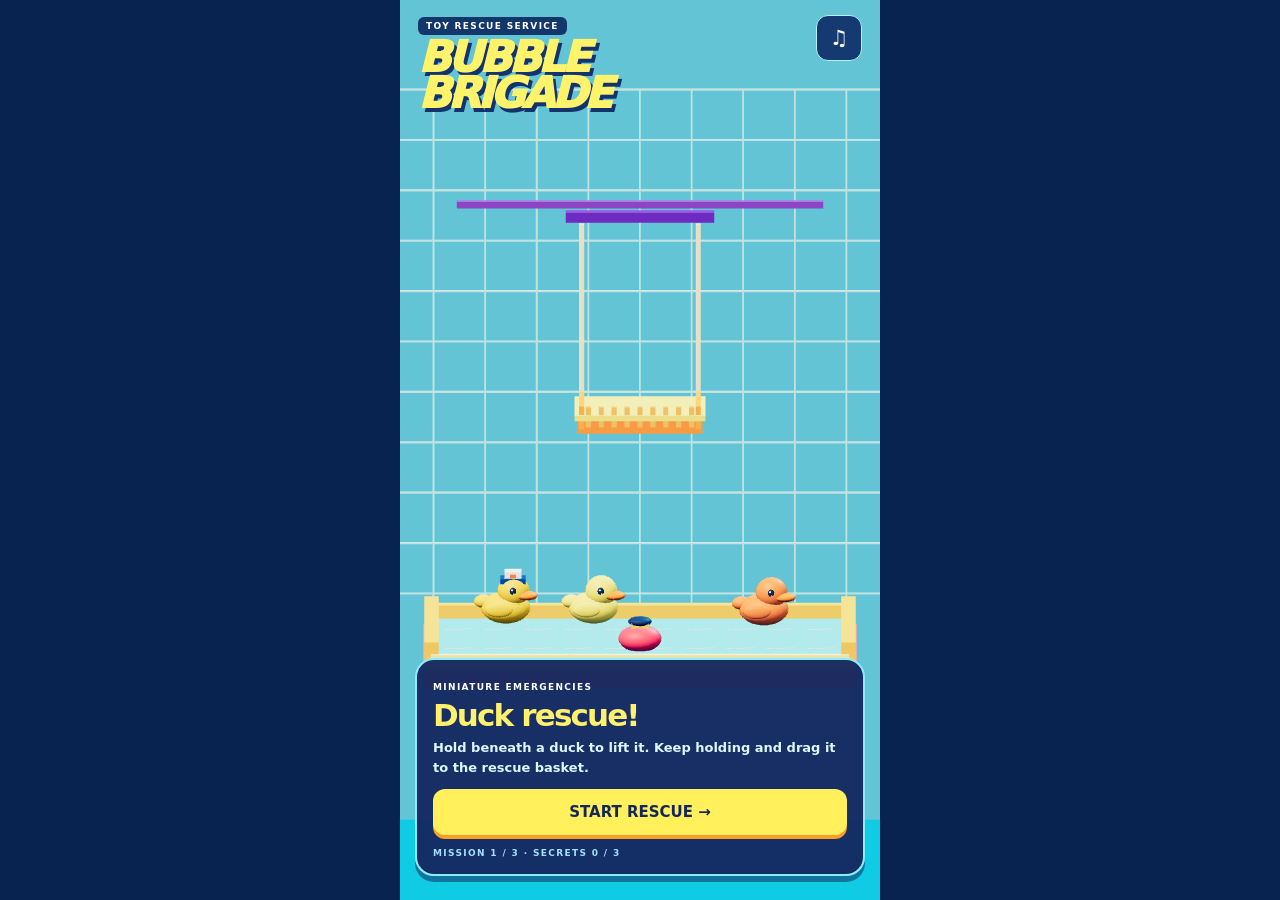
<file: index-source.html>
<!doctype html><html lang="en"><head><meta charset="utf-8"><meta name="viewport" content="width=device-width,initial-scale=1,viewport-fit=cover"><meta name="theme-color" content="#13c9e4"><title>Bubble Brigade</title><link rel="stylesheet" href="style.css"></head>
<body><main><canvas aria-label="3D rubber duck rescue pool"></canvas><header><div><small>TOY RESCUE SERVICE</small><h1>BUBBLE<br>BRIGADE</h1></div><button id="sound" aria-label="Toggle sound" aria-pressed="true">♫</button></header>
<div id="hud" hidden><b id="area"></b><b id="count"></b></div><div id="toast" role="status"></div>
<div id="panel"><small id="eyebrow">MINIATURE EMERGENCIES</small><h2 id="title">Duck rescue!</h2><p id="detail">Hold beneath a duck to lift it. Keep holding and drag it to the rescue basket.</p><button id="go">START RESCUE →</button><small id="progress"></small></div>
<div id="tip" hidden>HOLD UNDER A DUCK · DRAG TO THE BASKET</div>
<button id="skip" hidden>Skip scene</button><div id="social" hidden></div>
</main><script src="vendor/three.min.js"></script><script type="module" src="game.mjs"></script></body></html>
</file>
<file: style.css>
*{box-sizing:border-box}html,body{margin:0;height:100%;background:#092351;color:white;font:700 15px system-ui}main{position:relative;width:min(100%,480px);height:100dvh;margin:auto;overflow:hidden;background:#15cfea;touch-action:none}canvas{display:block;width:100%;height:100%;touch-action:none}header{position:absolute;top:max(15px,env(safe-area-inset-top));left:18px;right:18px;display:flex;justify-content:space-between;align-items:flex-start;pointer-events:none}h1{font:1000 italic clamp(31px,8vw,43px)/.84 system-ui;margin:6px 0;color:#fff36c;text-shadow:3px 4px #14336d;letter-spacing:-.08em}small{font-size:9px;letter-spacing:.15em}header small{background:#13376b;padding:4px 8px;border-radius:6px}button{font:900 15px system-ui;min-height:46px;border:0;border-radius:12px;background:#fff05c;color:#152759;cursor:pointer;touch-action:manipulation}#sound{pointer-events:auto;width:46px;color:white;background:#153971;border:1px solid #b6f3ff;font-size:21px}#panel{position:absolute;inset:auto 15px max(24px,env(safe-area-inset-bottom));padding:16px;background:#142960f5;border:2px solid #8feaff;border-radius:19px;box-shadow:0 6px 0 #10205280}#panel h2{margin:3px 0;font-size:31px;letter-spacing:-.06em;color:#fff06d}#panel p{margin:5px 0 12px;font-size:13px;color:#def7ff;line-height:1.5}#go{width:100%;box-shadow:0 4px 0 #ff9d27}#progress{display:block;margin-top:13px;color:#a5dfff}#hud{position:absolute;top:115px;left:16px;right:16px;display:flex;justify-content:space-between;background:#142b62ee;padding:10px 13px;border-radius:10px;font-size:12px;letter-spacing:.05em;pointer-events:none}#count{color:#fff369}#toast{position:absolute;inset:23% 16px auto;text-align:center;font-size:clamp(15px,4.8vw,25px);font-style:italic;text-shadow:0 2px 1px #163067;color:#fff578;pointer-events:none}#tip{position:absolute;bottom:max(16px,env(safe-area-inset-bottom));left:15px;right:15px;text-align:center;padding:10px;background:#123773dc;border-radius:12px;font-size:10px;letter-spacing:.08em;pointer-events:none}#skip{position:absolute;right:15px;bottom:20px;padding:0 14px;background:#173575;color:white}#social{position:absolute;bottom:3px;left:17px;font-size:9px;pointer-events:none}[hidden]{display:none!important}@media(max-height:620px){h1{font-size:29px}#hud{top:85px}#panel{padding:11px}#panel h2{font-size:23px}}
</file>
